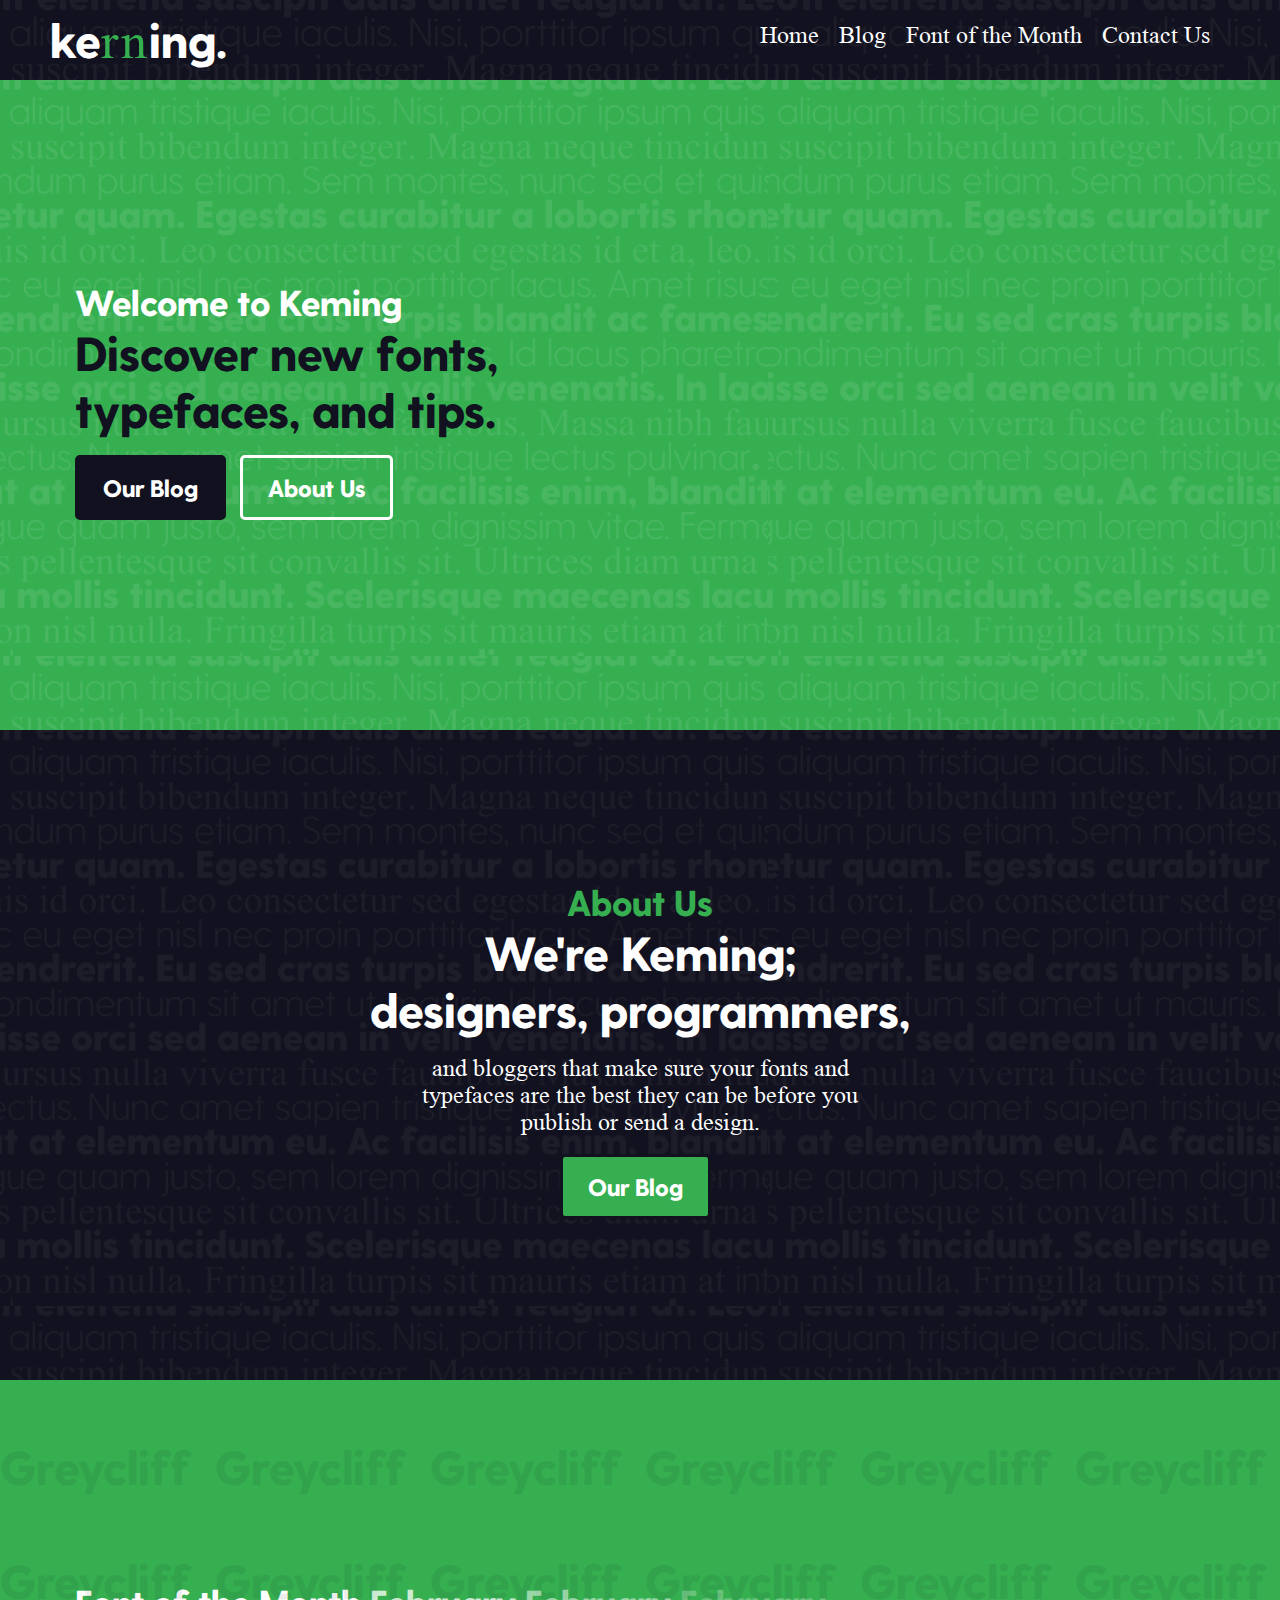
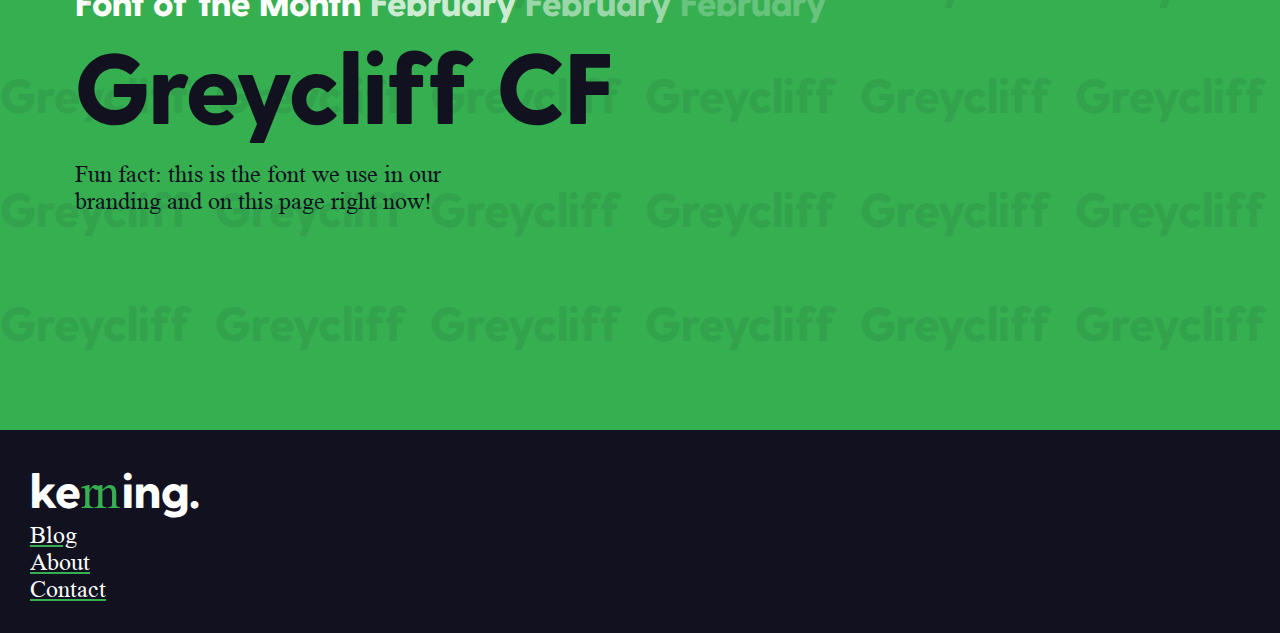
<file: index.html>
<!DOCTYPE html>
<html lang="en">
  <head>
    <meta charset="UTF-8">
    <title>Keming</title>
    <link rel="stylesheet" type="text/css" href="https://kemingblog.github.io/style.css">
    <link rel="icon" type="image/png" href="https://kemingblog.github.io/images/favicon.png">
    <meta name="twitter:card" content="summary_large_image">
    <meta data-react-helmet="true" name="theme-color" content="#35AF50"/>
    <meta data-react-helmet="true" property="og:site_name" content="Keming"/>
    <meta data-react-helmet="true" property="og:title" content="Welcome to Keming."/>
    <meta data-react-helmet="true" name="description" content="Discover new fonts, typefaces, and tips."/>
    <meta data-react-helmet="true" property="og:description" content="Discover new fonts, typefaces, and tips."/>
    <meta data-react-helmet="true" property="og:image" content="https://kemingblog.github.io/images/background-green.png"/>
    <meta data-react-helmet="true" property="og:image:width" content="1200"/><meta data-react-helmet="true" property="og:image:height" content="630"/>
  </head>
  <body class="theme-night">
    <div class="desktop">
      <div class="navigation">
        <div class="navigation-content">
          <h1 id="logo-fade">ke<span class="rn"><span id="logo-spacing">r</span>n</span>ing.</h1>
          <div class="navigation-links">
            <div class="navigation-link"><a href="https://kemingblog.github.io/">Home<p></p></a></div>
            <div class="navigation-link"><a href="https://kemingblog.github.io/blog">Blog<p></p></a></div>
            <div class="navigation-link"><a href="https://kemingblog.github.io/#monthly-font">Font of the Month<p></p></a></div>
            <div class="navigation-link"><a href="mailto:contact.keming@gmail.com">Contact Us<p></p></a></div>
          </div>
        </div>
      </div>
      <div class="hero">
        <div class="hero-content">
          <h2 style="color: white;">Welcome to Keming</h2>
          <h1>Discover new fonts,<br>typefaces, and tips.</h1>
          <br>
          <a href="/blog"><button class="button-filled filled-black">Our Blog</button></a>
          <a href="#about"><button class="button-hollow outlined-white">About Us</button></a>
        </div>
      </div>
      <div class="about" id="about">
        <div class="about-content">
          <center>
          <h2>About Us</h2>
          <h1>We're Keming;<br>designers, programmers,</h1>
          <br>
          <p style="width: 450px;">and bloggers that make sure your fonts and typefaces are the best they can be before you publish or send a design.</p>
          <br>
          <a href="/blog"><button class="button-filled">Our Blog</button></a>
          </center>
        </div>
      </div>
      <div class="monthly-font" id="monthly-font">
        <div class="monthly-background" style="position: absolute">
          <h1 id="monthly-1" style="width: 200%;">Greycliff&nbsp; Greycliff&nbsp; Greycliff&nbsp; Greycliff&nbsp; Greycliff&nbsp; Greycliff&nbsp; </h1>
          <h1 id="monthly-2" style="width: 200%;">Greycliff&nbsp; Greycliff&nbsp; Greycliff&nbsp; Greycliff&nbsp; Greycliff&nbsp; Greycliff&nbsp; </h1>
          <h1 id="monthly-3" style="width: 200%;">Greycliff&nbsp; Greycliff&nbsp; Greycliff&nbsp; Greycliff&nbsp; Greycliff&nbsp; Greycliff&nbsp; </h1>
          <h1 id="monthly-4" style="width: 200%;">Greycliff&nbsp; Greycliff&nbsp; Greycliff&nbsp; Greycliff&nbsp; Greycliff&nbsp; Greycliff&nbsp; </h1>
          <h1 id="monthly-5" style="width: 200%;">Greycliff&nbsp; Greycliff&nbsp; Greycliff&nbsp; Greycliff&nbsp; Greycliff&nbsp; Greycliff&nbsp; </h1>
          <h1 id="monthly-6" style="width: 200%;">Greycliff&nbsp; Greycliff&nbsp; Greycliff&nbsp; Greycliff&nbsp; Greycliff&nbsp; Greycliff&nbsp; </h1>
          <h1 id="monthly-7" style="width: 200%;">Greycliff&nbsp; Greycliff&nbsp; Greycliff&nbsp; Greycliff&nbsp; Greycliff&nbsp; Greycliff&nbsp; </h1>
          <h1 id="monthly-8" style="width: 200%;">Greycliff&nbsp; Greycliff&nbsp; Greycliff&nbsp; Greycliff&nbsp; Greycliff&nbsp; Greycliff&nbsp; </h1>
          <h1 id="monthly-9" style="width: 200%;">Greycliff&nbsp; Greycliff&nbsp; Greycliff&nbsp; Greycliff&nbsp; Greycliff&nbsp; Greycliff&nbsp; </h1>
          <h1 id="monthly-10" style="width: 200%;">Greycliff&nbsp; Greycliff&nbsp; Greycliff&nbsp; Greycliff&nbsp; Greycliff&nbsp; Greycliff&nbsp; </h1>
          <h1 id="monthly-11" style="width: 200%;">Greycliff&nbsp; Greycliff&nbsp; Greycliff&nbsp; Greycliff&nbsp; Greycliff&nbsp; Greycliff&nbsp; </h1>
        </div>
        <div class="monthly-content">
          <h2 style="color: white; width: 100%;">Font of the Month <span style="opacity: 0.75;">February</span> <span style="opacity: 0.5;">February</span> <span style="opacity: 0.25;">February</span></h2>
          <h1 style="font-size: 100px;">Greycliff CF</h1>
          <br>
          <p style="width: 450px;">Fun fact: this is the font we use in our branding and on this page right now!</p>
          <br>
        </div>
      </div>
      <div class="footer">
        <h1 style="color: white;">ke<span class="rn"><span class="r-logo">r</span>n</span>ing.</h1>
        <a href="/blog"><p style="color: white;">Blog</p></a>
        <a href="/#about"><p style="color: white;">About</p></a>
        <a href="mailto:contact.keming@gmail.com"><p style="color: white;">Contact</p></a>
      </div>
    </div>
    <script src="https://kemingblog.github.io/navigation.js"></script>
    <script src="https://kemingblog.github.io/monthlyfont.js"></script>
    <div class="mobile">
    </div>
  </body>
</html>
</file>
